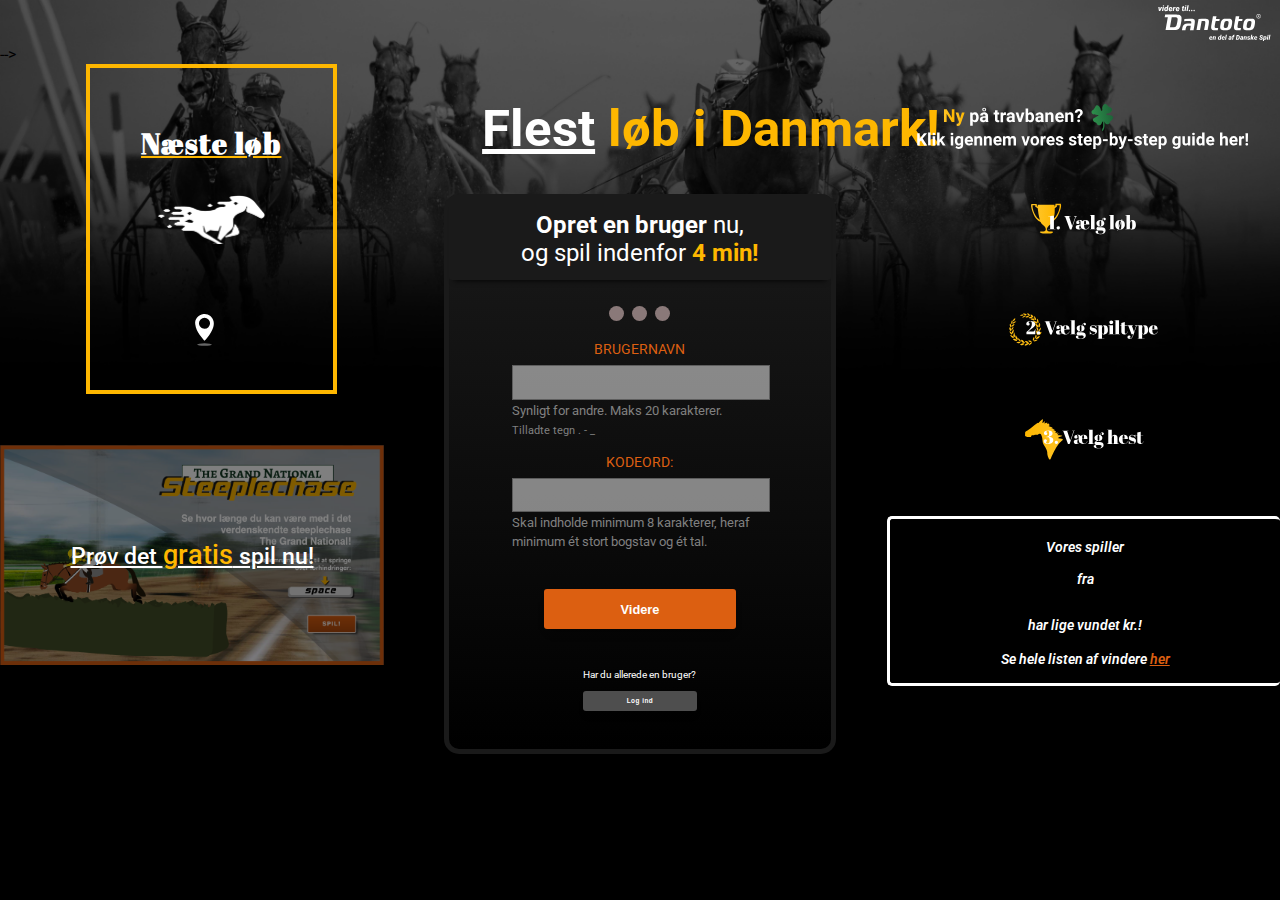
<file: index.html>
<!DOCTYPE html>
<html lang="en">
  <head>
    <meta charset="UTF-8" />
    <meta name="viewport" content="width=device-width, initial-scale=1.0" />
    <meta http-equiv="X-UA-Compatible" content="ie=edge" />
    <title>Dantoto: opret dig nu og spil på 4min!</title>
    <link rel="stylesheet" href="style.css" />
    <link href="https://fonts.googleapis.com/css?family=Abril+Fatface|Roboto:400,500,700&display=swap" rel="stylesheet" />
    <link rel="apple-touch-icon" sizes="180x180" href="img/apple-touch-icon.png" />
    <link rel="icon" type="image/png" sizes="32x32" href="img/favicon-32x32.png" />
    <link rel="icon" type="image/png" sizes="16x16" href="img/favicon-16x16.png" />
    <link rel="stylesheet" href="accordion.css" />
  </head>
  <body>
    <header>
      <a href="https://danskespil.dk/dantoto?intcmp=top_menu_dantoto_brand"><img src="img/videre_til.svg" alt="logo der linker til dantotos hjemmeside"/></a>
    </header>
    <main id="mobilversion">
      <section id="left_column">
        <section id="title" class="title_mobil"></section>
        <!-- WORDPRESS ELEMENT - NEXT RACE -->
        <article class="nextrace_container">
          <div class="nextrace_border">
            <h3>Næste løb</h3>
            <div class="horsetime"></div>
            <p class="countdown"></p>
            <p class="location_pin"><img src="img/location_pin.svg" alt="location_pin" /> <span class="location"></span></p>
          </div>
        </article>

        <section id="center_column">
          <!-- FORM ELEMENT -->

          <div class="formwrapper form_mobil"></div>
        </section>

        <article id="game">
          <div class="bg"><img src="img/spilbaggrund.png" alt="" /></div>
          <div class="overlay"></div>
          <a href="steeplechase_game.html" target="_blank">Prøv det <span class="gratis">gratis</span> spil nu!</a>
        </article>
      </section>

      <section id="right_column">
        <!-- QUICK GUIDE -->
        <article id="quickguide_container">
          <img src="img/1guide_ny.svg" alt="guide1" />

          <div class="accon">
            <button class="accordion">
              <img src="img/2guide_hvid.svg" alt="step-by-step guide" />
            </button>
            <div class="panel">
              <p>Vælg først hvilket løb du vil spille på. Dantoto dækker absolut flest hesteløb i både ind- og udland, så der er altid et løb for dig.</p>
              <p>I vores nedtælling her på siden kan du altid se hvornår næste løb går i gang. Hvis du vil tænke lidt mere langsigtet, kan du altid se den kommende løbskalender <a href="https://danskespil.dk/dantoto/tips-og-nyhedsside?intcmp=topnav_dan_nyheder" target="_blank">her</a></p>
              <p>Vær opmærksom på at vi lukker oddsene 2 minutter før løbsstart!</p>
            </div>

            <button class="accordion">
              <img src="img/3guide_hvid.svg" alt="step-by-step guide" />
            </button>
            <div class="panel">
              <p>
                Vi har mere end 10 forskellige spilformer på hestevæddeløb, så du kan udfordre dig selv og vinde penge på mange forskellige måder. Du behøver ikke engang udpege vinderen af løbet!
              </p>
              <p>
                Prøv fx vores Swinger-spil, hvor du vinder hvis du finder to af de tre bedst placerede heste i et væddeløb. Eller prøv et spil Plads, hvor du skal finde første-, anden- eller
                tredjepladsen i et løb
              </p>
              <p>For de let mere vovede er der store penge at hente i vores V-spil. Find vinderne af forudbestemte løb og få adgang til vores millionpulje!</p>
              <p>Læs mere om alle Dantotos spilformer <a href="https://danskespil.dk/dantoto/saadan-spiller-du?intcmp=topnav_dan_altomdantoto_saadanspillerdu" target="_blank">her</a></p>
            </div>

            <button class="accordion">
              <img src="img/4guide_hvid.svg" alt="step-by-step guide" />
            </button>

            <div class="panel">
              <p>Vælg hvilken hest du vil satse på. Find startopstillingen til dit løb og vælg din yndlingshest.</p>
              <p>Vælg indskud, kryds fingre og hep det bedste du har lært hjemme fra sofaen!</p>
              <p>Vinder du, står pengene på din Danske Spil konto få minutter efter løbet er afsluttet.</p>
            </div>
          </div>
        </article>

        <!-- RECENT WINNERS -->
        <div id="recentwinner_container">
          <p>Vores spiller <span class="spiller"></span></p>
          <p>fra <span class="bynavn"></span></p>
          <p>har lige vundet <span class="gevinst"></span> kr.!</p>
          <p class="small">Se hele listen af vindere <a href="liste.html">her</a></p>
        </div>
      </section>
    </main>

    </section> -->
    <main id="desktop">
      <section id="left_column">
        <!-- WORDPRESS ELEMENT - NEXT RACE -->
        <article class="nextrace_container">
          <div class="nextrace_border">
            <h3>Næste løb</h3>
            <div class="horsetime"></div>
            <p class="countdown"></p>
            <p class="location_pin"><img src="img/location_pin.svg" alt="location_pin" /> <span class="location"></span></p>
          </div>
        </article>

        <article id="game">
          <div class="bg"><img src="img/spilbaggrund.png" alt="" /></div>
          <div class="overlay"></div>
          <a href="steeplechase_game.html" target="_blank">Prøv det <span class="gratis">gratis</span> spil nu!</a>
        </article>
      </section>
      <section id="center_column">
        <!-- FORM ELEMENT -->
        <section id="title" class="title_desktop"></section>
        <div class="formwrapper form_desktop"></div>
      </section>
      <section id="right_column">
        <!-- QUICK GUIDE -->
        <article id="quickguide_container">
          <img src="img/1guide_ny.svg" alt="guide1" />

          <div class="accon">
            <button class="accordion">
              <img src="img/2guide_hvid.svg" alt="step-by-step guide" />
            </button>
            <div class="panel">
              <p>Vælg først hvilket løb du vil spille på. Dantoto dækker absolut flest hesteløb i både ind- og udland, så der er altid et løb for dig.</p>
              <p>I vores nedtælling her på siden kan du altid se hvornår næste løb går i gang. Hvis du vil tænke lidt mere langsigtet, kan du altid se den kommende løbskalender <a href="https://danskespil.dk/dantoto/tips-og-nyhedsside?intcmp=topnav_dan_nyheder" target="_blank">her</a></p>
              <p>Vær opmærksom på at vi lukker oddsene 2 minutter før løbsstart!</p>
            </div>

            <button class="accordion">
              <img src="img/3guide_hvid.svg" alt="step-by-step guide" />
            </button>
            <div class="panel">
              <p>
                Vi har mere end 10 forskellige spilformer på hestevæddeløb, så du kan udfordre dig selv og vinde penge på mange forskellige måder. Du behøver ikke engang udpege vinderen af løbet!
              </p>
              <p>
                Prøv fx vores Swinger-spil, hvor du vinder hvis du finder to af de tre bedst placerede heste i et væddeløb. Eller prøv et spil Plads, hvor du skal finde første-, anden- eller
                tredjepladsen i et løb.
              </p>
              <p>For de let mere vovede er der store penge at hente i vores V-spil. Find vinderne af forudbestemte løb og få adgang til vores millionpulje!</p>
              <p>Læs mere om alle Dantotos spilformer <a href="https://danskespil.dk/dantoto/saadan-spiller-du?intcmp=topnav_dan_altomdantoto_saadanspillerdu" target="_blank">her</a></p>
            </div>

            <button class="accordion">
              <img src="img/4guide_hvid.svg" alt="step-by-step guide" />
            </button>

            <div class="panel lastacc">
              <p>Vælg hvilken hest du vil satse på. Find startopstillingen til dit løb og vælg din yndlingshest.</p>
              <p>Vælg indskud, kryds fingre og hep det bedste du har lært hjemme fra sofaen!</p>
              <p>Vinder du, står pengene på din Danske Spil konto få minutter efter løbet er afsluttet.</p>
            </div>
          </div>
        </article>

        <!-- RECENT WINNERS -->
        <div id="recentwinner_container">
          <p>Vores spiller <span class="spiller"></span></p>
          <p>fra <span class="bynavn"></span></p>
          <p>har lige vundet <span class="gevinst"></span> kr.!</p>
          <p class="small">Se hele listen af vindere <a href="liste.html" target="_blank">her</a></p>
        </div>
      </section>
    </main>
    <template id="form_template">
      <div class="formhead">
        <h2 class="opret">
          <span class="thick">Opret en bruger</span> nu, <br />
          og spil indenfor <span class="thick yellow">4 min!</span>
        </h2>
      </div>
      <form id="regForm" action="" novalidate>
        <div class="steps">
          <span class="step"></span>
          <span class="step"></span>
          <span class="step"></span>
        </div>
        <div class="tabcontainer">
          <div class="tab first_step">
            <label for="brugernavn">Brugernavn</label>
            <input
              id="brugernavn"
              required
              pattern="^[a-zA-ZæøåÆØÅ][a-zA-ZæøåÆØÅ0-9-_\.]{1,20}$"
              name="brugernavn"
              oninput="this.className = ''"
              oninvalid="this.setCustomValidity('Du har indtastet et brugernavn der ikke stemmer overens med kravene.')"
            />
            <span class="informer usercheck">Synligt for andre. Maks 20 karakterer.<br /><span class="small">Tilladte tegn . - _</span></span>
            <label for="password">Kodeord:</label>
            <input
              type="password"
              pattern="(?=^.{8,}$)((?=.*\d)|(?=.*\W+))(?![.\n])(?=.*[A-Z])(?=.*[a-z]).*$"
              required
              id="password"
              name="password"
              oninput="this.className = ''"
              oninvalid="this.setCustomValidity('Du har indtastet et password der ikke stemmer overens med kravene.')"
            />
            <span class="informer">Skal indholde minimum 8 karakterer, heraf minimum ét stort bogstav og ét tal.</span>
          </div>

          <div class="tab">
            <label for="email">E-mail:</label>
            <input id="email" name="email" pattern="[a-z0-9._%+-]+@[a-z0-9.-]+\.[a-z]{2,4}$" required oninput="this.className = ''" />
            <span class="informer usercheck">Skal være en valid e-mail addresse</span>
            <label for="by">By:</label>
            <input id="by" pattern="^[a-zA-ZæøåÆØÅ\s]+$" required name="by" type="text" oninput="this.className = ''" />
          </div>

          <div class="tab">
            <p class="terms">Ved klik på nedenstående checkbox accepterer jeg, at mit valgte brugernavn vises på Dantoto's hjemmeside.</p>
            <input class="checkbox" type="checkbox" name="terms" id="terms" />
          </div>
          <div class="tab">
            <p class="registered">Tak for din registrering! Du vil modtage en e-mail med yderligere instrukser for at færdiggøre din tilmelding.</p>
          </div>
        </div>

        <button class="nextBtn" type="button" id="nextBtn" onclick="nextPrev(1)">Videre</button>

        <p class="existinguser">Har du allerede en bruger?</p>
        <button class="logIn" id="logIn" type="button">Log ind</button>
        <input class="submitBtn" type="submit" value="Send" onclick="nextPrev(1)" name="submit" id="sendBtn" />
        <button class="prevBtn" type="button" id="prevBtn" onclick="nextPrev(-1)">Tilbage</button>
      </form>
    </template>

    <template id="headline_template">
      <div class="flest"><h1>Flest</h1></div>
      <div class="h1">
        <h1 class="string-placeholder"></h1>
      </div>
    </template>

    <script src="formscript.js"></script>
    <script src="checkexisting.js"></script>
    <script src="signup.js"></script>
    <script src="nextrace.js"></script>
    <script src="recentwinners.js"></script>
    <script src="accordion.js"></script>
    <script src="headline.js"></script>
  </body>
</html>
</file>
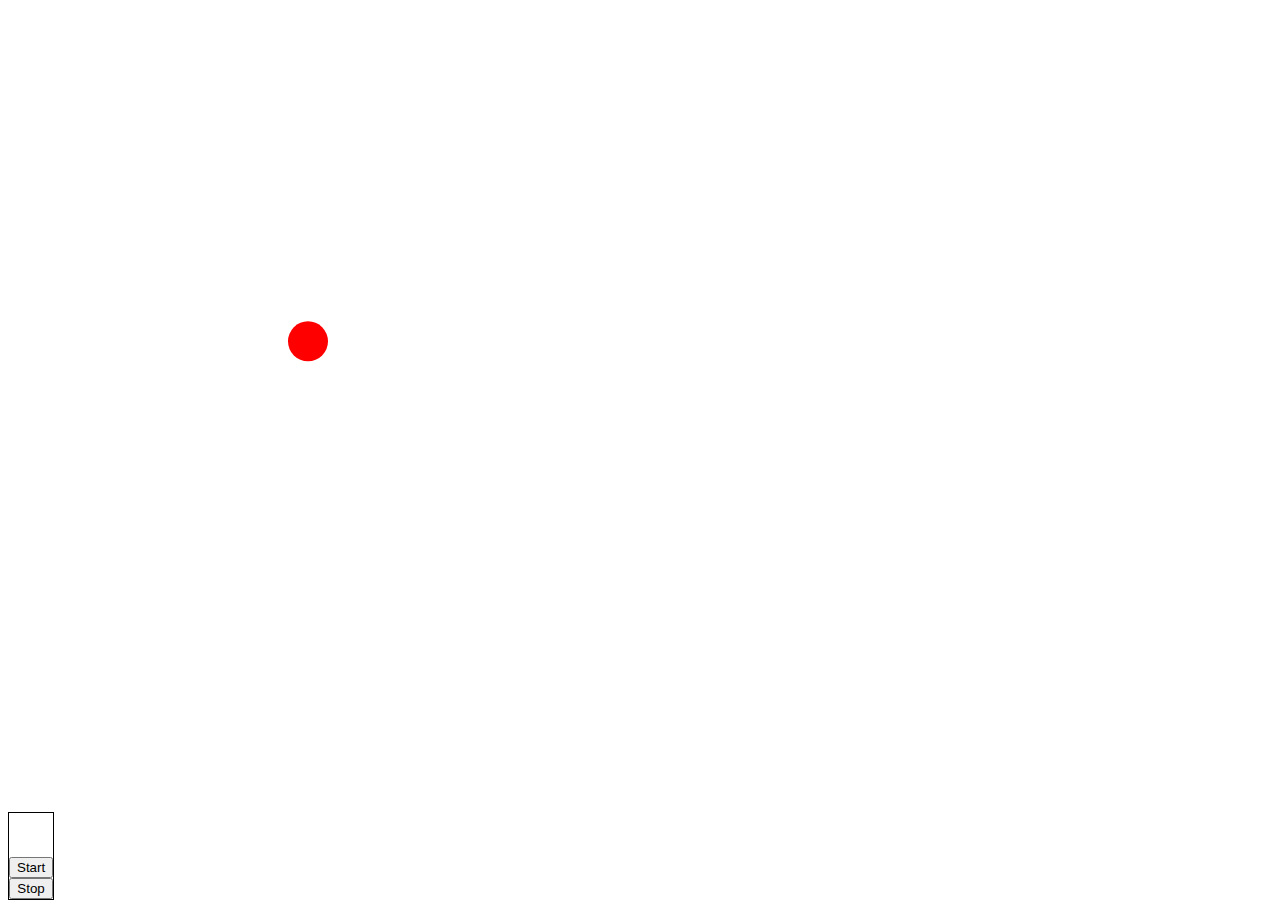
<file: game.html>
<!DOCTYPE html>
<html lang="en">
  <head>
    <meta charset="UTF-8" />
    <meta name="viewport" content="width=device-width, initial-scale=1.0" />
    <meta http-equiv="X-UA-Compatible" content="ie=edge" />
    <title>Steeplechase</title>
    <style>
      #everything {
        width: 100vw;
        height: auto;
      }
      div {
        position: absolute;
        border: 1px solid black;
        display: grid;
        bottom: 0;
      }
      #horse {
        /* transform: translate(350px, 200px); */
      }
      .horse {
        fill: red;
      }

      .fence circle {
        /* transform: translate(1925px, 200px); */
      }
      .fence_move {
        animation: fence_kf 5s linear infinite;
      }

      .second_fence {
        /* transform: translateX(1975px); */
        /* animation: fence_kf 3s linear 1s infinite; */
        /* animation-delay: var(--delay); */
      }

      @keyframes fence_kf {
        0% {
          transform: translateX(0px);
        }
        100% {
          transform: translateX(-1950px);
        }
      }

      .collision {
        fill: black;
        color: black;
      }

      .jump {
        animation: jump_kf 1.5s ease;
      }

      @keyframes jump_kf {
        0% {
          transform: translateY(0px);
        }
        50% {
          transform: translateY(-150px);
        }
        100% {
          transform: translateY(0px);
        }
      }
    </style>
  </head>
  <body>
    <svg id="everything" viewBox="0 0 1920 1080">
      <g id="horse">
        <circle class="horse" cx="450" cy="500" r="30" stroke-width="3" />
      </g>
      <g class="fence">
        <circle cx="1950" cy="500" r="25" stroke-width="3" fill="green" />
      </g>
      <!-- <g class="fence second_fence">
        <circle cx="2200" cy="500" r="25" stroke-width="3" fill="blue" />
      </g> -->
    </svg>
    <div>
      <h5 id="time"></h5>
      <button data-action="start">Start</button>
      <button data-action="stop">Stop</button>
    </div>
    <script src="game.js"></script>
  </body>
</html>
</file>
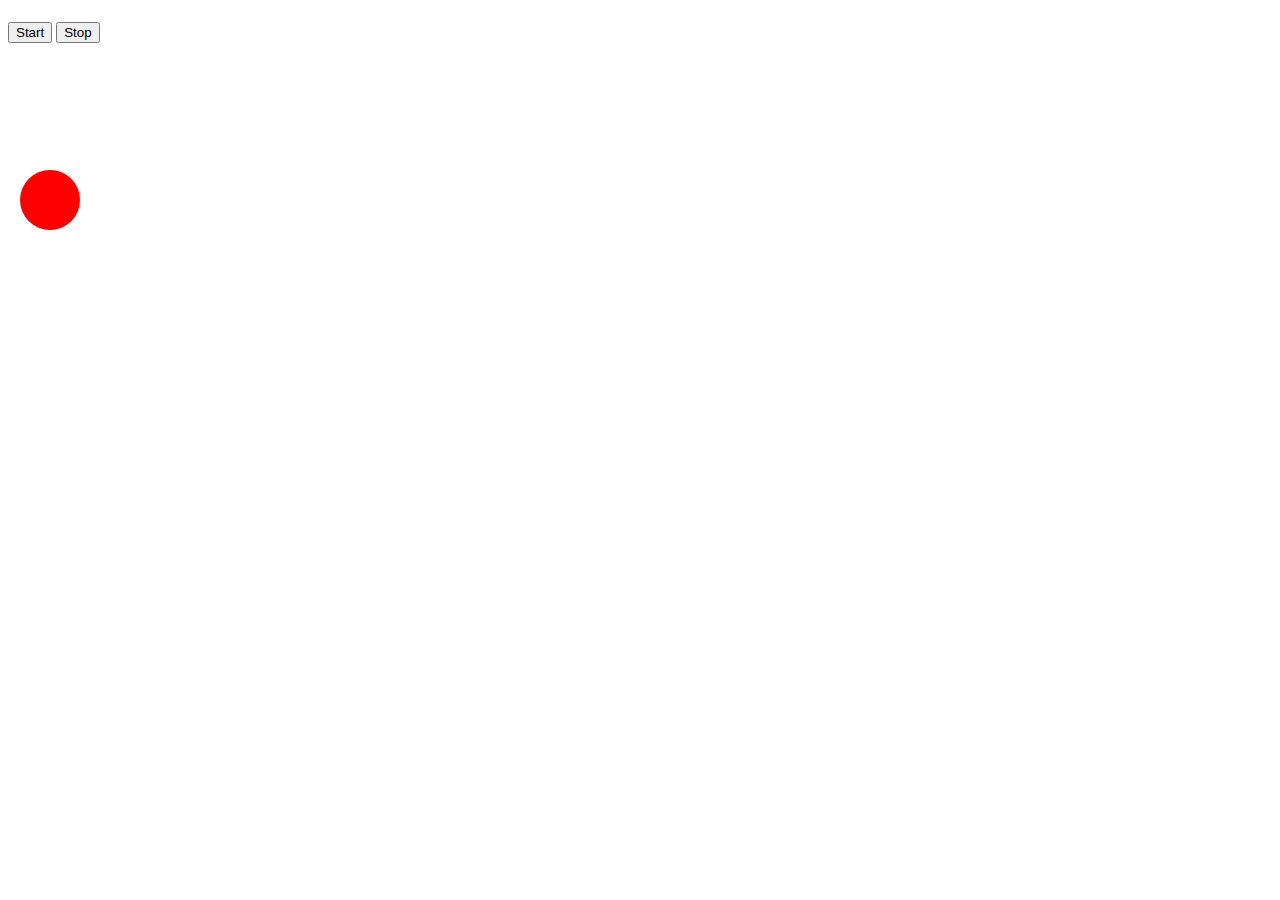
<file: gamewsprite.html>
<!DOCTYPE html>
<html lang="en">
  <head>
    <meta charset="UTF-8" />
    <meta name="viewport" content="width=device-width, initial-scale=1.0" />
    <meta http-equiv="X-UA-Compatible" content="ie=edge" />
    <title>Steeplechase w Sprites</title>
    <style>
      #horse {
        position: absolute;
        left: 0;
        top: 150px;
      }
      .horse {
        fill: red;
      }

      .fence {
        position: absolute;
        /* transform-origin: bottom left; */
        left: 100vw;
        top: 155px;
      }
      .fence_move {
        animation: fence_kf 4s linear infinite;
      }

      .second_fence {
        transform: translateX(10vw);
        animation-delay: 1s;
        /* animation-delay: var(--delay); */
      }

      @keyframes fence_kf {
        0% {
          transform: translateX(0vw);
        }
        100% {
          transform: translateX(-106vw);
        }
      }

      .collision {
        fill: black;
        color: black;
      }

      .jump {
        animation: jump_kf 1.5s ease;
      }

      @keyframes jump_kf {
        0% {
          top: 150px;
        }
        50% {
          top: 20px;
        }
        100% {
          top: 150px;
        }
      }
    </style>
  </head>
  <body>
    <svg id="horse" height="100" width="100">
      <circle class="horse" cx="50" cy="50" r="30" stroke-width="3" />
    </svg>

    <svg class="fence" height="100" width="100">
      <circle cx="50" cy="50" r="25" stroke-width="3" fill="green" />
    </svg>
    <svg class="fence second_fence" height="100" width="100">
      <circle cx="50" cy="50" r="25" stroke-width="3" fill="blue" />
    </svg>

    <h5 id="time"></h5>
    <button data-action="start">Start</button>
    <button data-action="stop">Stop</button>

    <script src="gamewsprite.js"></script>
  </body>
</html>
</file>
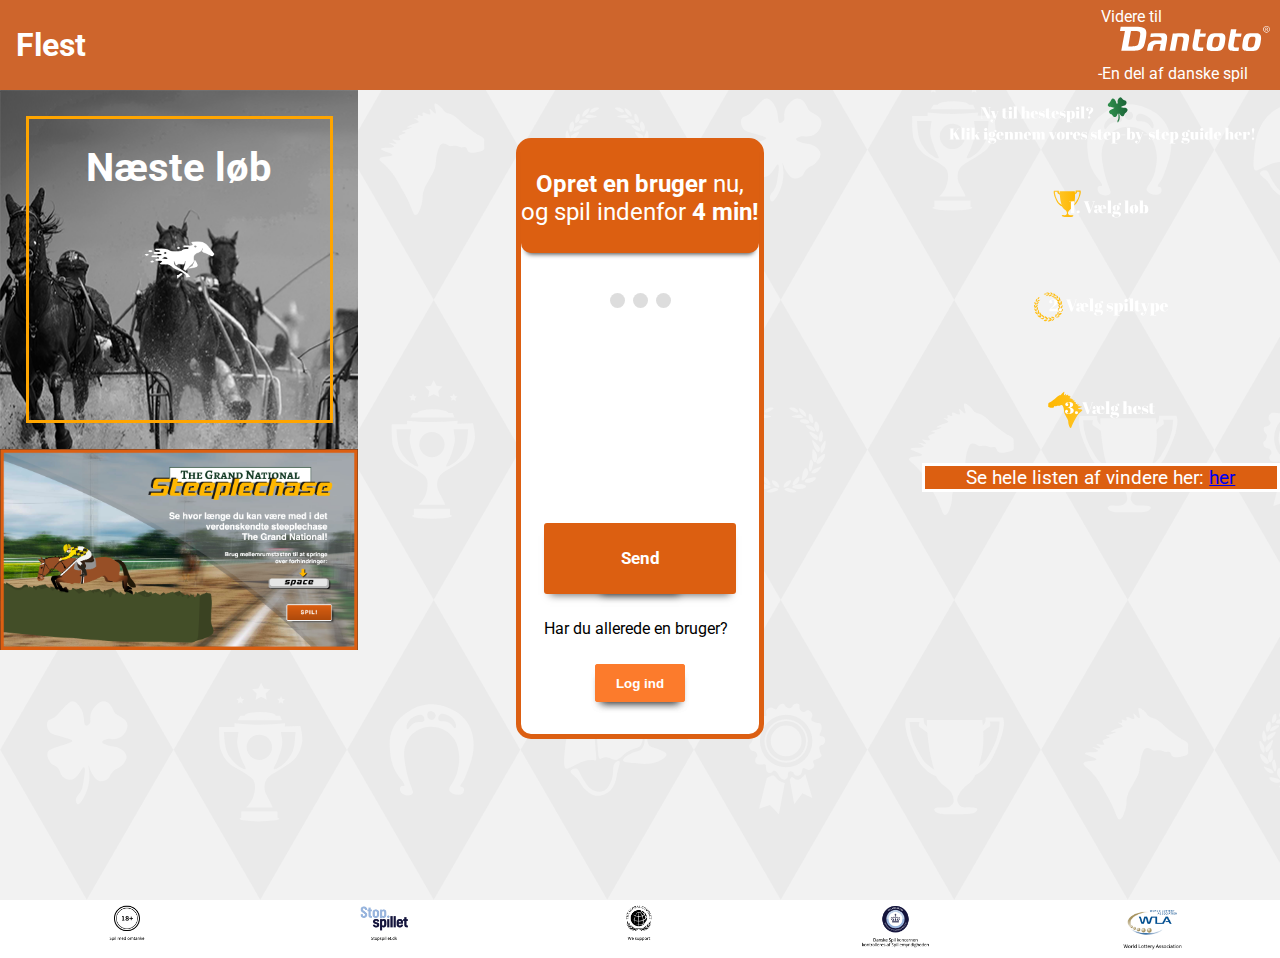
<file: landingpage.html>
<!DOCTYPE html>
<html lang="en">
  <head>
    <meta charset="UTF-8" />
    <meta name="viewport" content="width=device-width, initial-scale=1.0" />
    <meta http-equiv="X-UA-Compatible" content="ie=edge" />
    <title>Document</title>
    <link rel="stylesheet" href="landing.css" />
    <link href="https://fonts.googleapis.com/css?family=Roboto:400,500,700&display=swap" rel="stylesheet" />
    <link rel="stylesheet" href="accordion.css" />
  </head>
  <body>
    <header>
      <div class="flest"><h1>Flest</h1></div>
      <div class="h1">
        <h1 id="string-placeholder"></h1>
      </div>
      <p class="forward">Videre til</p>
      <img src="img/dantoto-white.svg" />
      <span class="danskespil">-En del af danske spil</span>
    </header>
    <!-- <section id="banner">
      <div id="headlinewrap">
        <h1 id="headline">Headline: "Skiftende tekst"</h1>
      </div>
    </section> -->
    <main id="maingridcontainer">
      <section id="left_column">
        <!-- WORDPRESS ELEMENT - NEXT RACE -->
        <article id="nextrace_container">
          <div class="nextrace_border">
            <h3>Næste løb</h3>
            <img class="horsetime" src="img/horse_time.png" />
            <p id="countdown"></p>
            <p id="location"></p>
            <!-- <button class="spilnuBtn">Spil allerede nu og få forhøjet odds!</button> -->
          </div>
        </article>

        <article id="game">
          <a href="#"><img src="img/spilbaggrund.png" alt="spil"/></a>
        </article>
      </section>
      <section id="center_column">
        <!-- FORM ELEMENT -->
        <div class="formwrapper">
          <div class="formhead">
            <h2 class="opret">
              <span class="thick">Opret en bruger</span> nu, <br />
              og spil indenfor <span class="thick">4 min!</span>
            </h2>
          </div>
          <form id="regForm" action="">
            <div class="steps">
              <span class="step"></span>
              <span class="step"></span>
              <span class="step"></span>
            </div>
            <div class="tabcontainer">
              <div class="tab">
                <label for="brugernavn">Brugernavn</label>
                <input id="brugernavn" required pattern="^[a-zA-Z][a-zA-Z0-9-_\.]{1,20}$" name="brugernavn" oninput="this.className = ''" />
                <span class="informer">Skal indholde 2-20 karakterer</span>
                <label for="password">Kodeord:</label>
                <input type="password" pattern="(?=^.{8,}$)((?=.*\d)|(?=.*\W+))(?![.\n])(?=.*[A-Z])(?=.*[a-z]).*$" required id="password" name="password" oninput="this.className = ''" />
                <span class="informer">Skal indholde minimum 8 karakterer, heraf minimum et stort bogstav og et tal.</span>
              </div>

              <div class="tab">
                <label for="email">E-mail:</label>
                <input id="email" name="email" pattern="[a-z0-9._%+-]+@[a-z0-9.-]+\.[a-z]{2,4}$" required oninput="this.className = ''" />
                <span class="informer">Skal være en valid e-mail addresse</span>
                <label for="by">By:</label>
                <input id="by" name="by" type="text" oninput="this.className = ''" />
              </div>

              <div class="tab">
                <p class="terms">Ved klik på nedenstående checkbox accepterer jeg, at mit valgte brugernavn vises på Dantoto's hjemmeside.</p>
                <input class="checkbox" type="checkbox" name="terms" id="terms" />
              </div>
              <div class="tab">
                <p class="registered">Tak for din registrering! Du vil modtage en e-mail med yderligere instrukser.</p>
              </div>
            </div>

            <div class="formButtons">
              <button class="prevBtn" type="button" id="prevBtn" onclick="nextPrev(-1)">Tilbage</button>
              <button class="nextBtn" type="button" id="nextBtn" onclick="nextPrev(1)">Videre</button>
              <p class="existinguser">Har du allerede en bruger?</p>
              <button class="logIn" id="logIn" type="button">Log ind</button>
              <input class="submitBtn" type="submit" value="Send" onclick="nextPrev(1)" name="submit" id="sendBtn" />
            </div>
          </form>
        </div>
      </section>
      <section id="right_column">
        <!-- QUICK GUIDE -->
        <article id="quickguide_container">
          <img src="img/1guide.svg" alt="guide1" />

          <div class="accon">
            <button class="accordion">
              <img src="img/2guide_hvid.svg" alt="step-by-step guide" />
            </button>
            <div class="panel">
              <p>Vælg først hvilket løb du vil spille på. Dantoto dækker absolut flest hesteløb i både ind- og udland, så der er altid et løb for dig.</p>
              <p>I vores nedtælling her på siden kan du altid se hvornår næste løb går i gang. Hvis du vil tænke lidt mere langsigtet, kan du altid se den kommende løbskalender her: (link til pdf)</p>
              <p>Vær opmærksom på at vi lukker oddsene 2 minutter før løbsstart!</p>
            </div>

            <button class="accordion">
              <img src="img/3guide_hvid.svg" alt="step-by-step guide" />
            </button>
            <div class="panel">
              <p>
                Vi har mere end 10 forskellige spilformer på hestevæddeløb, så du kan udfordre dig selv og vinde penge på mange forskellige måder. Du behøver ikke engang udpege vinderen af løbet!
              </p>
              <p>
                Prøv fx vores Swinger-spil, hvor du vinder hvis du finder to af de tre bedst placerede heste i et væddeløb. Eller prøv et spil Plads, hvor du skal finde første-, anden- eller
                tredjepladsen i et løb
              </p>
              <p>For de let mere vovede er der store penge at hente i vores V-spil. Find vinderne af forudbestemte løb og få adgang til vores millionpulje!</p>
            </div>

            <button class="accordion">
              <img src="img/4guide_hvid.svg" alt="step-by-step guide" />
            </button>

            <div class="panel">
              <p>Vælg hvilken hest du vil satse på. Find startopstillingen til dit løb og find din yndlingshest. Vælg indskud, kryds fingre og hep det bedste du har lært hjemme fra sofaen!</p>
              <p>Vinder du, står pengene på din Blå Konto få minutter efter løbet er afsluttet.</p>
            </div>
          </div>
        </article>

        <!-- RECENT WINNERS -->
        <div id="recentwinner_container">
          <p id="spiller"></p>
          <p id="bynavn"></p>
          <p id="gevinst"></p>
          <p>Se hele listen af vindere her: <a href="liste.html">her</a></p>
        </div>
      </section>
    </main>
    <footer>
      <img class="icons1" src="img/18plus.png" />
      <img class="icons1" src="img/stopspillet.png" />
      <img class="icons1" src="img/wesupport.png" />
      <img class="icons2" src="img/spillemyndigheden.png" />
      <img class="icons2" src="img/wla.png" />
    </footer>

    <script src="formscript.js"></script>
    <script src="signup.js"></script>
    <script src="nextrace.js"></script>
    <script src="recentwinners.js"></script>
    <script src="accordion.js"></script>
    <script src="headline.js"></script>
    <!-- <script src="headline.js"></script> -->
  </body>
</html>
</file>
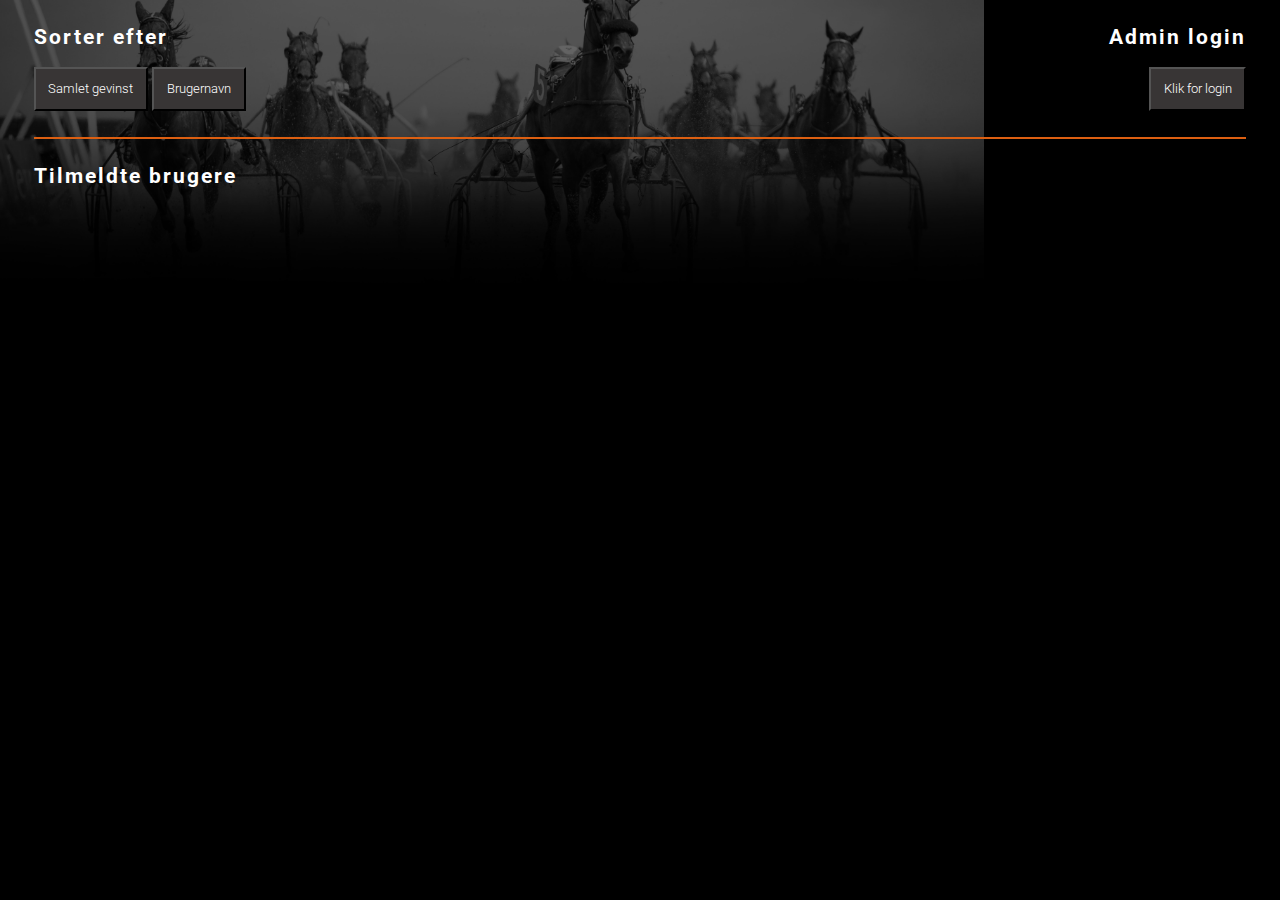
<file: liste.html>
<!DOCTYPE html>
<html lang="en">
  <head>
    <meta charset="UTF-8" />
    <meta name="viewport" content="width=device-width, initial-scale=1.0" />
    <meta http-equiv="X-UA-Compatible" content="ie=edge" />
    <title>Topscoreliste | Dantoto</title>
    <link rel="stylesheet" href="liste.css" />
    <link href="https://fonts.googleapis.com/css?family=Abril+Fatface|Roboto:300,400&display=swap" rel="stylesheet" />
    <link rel="apple-touch-icon" sizes="180x180" href="img/apple-touch-icon.png" />
    <link rel="icon" type="image/png" sizes="32x32" href="img/favicon-32x32.png" />
    <link rel="icon" type="image/png" sizes="16x16" href="img/favicon-16x16.png" />
  </head>
  <body>
    <div id="popup">
      <div id="luk">
        <button>✕</button>
      </div>
      <div id="indhold">
        <p>Username: admin</p>
        <p>Password: 12345</p>
        <form class="login-form">
          <input type="text" placeholder="username" name="username" />
          <input type="password" placeholder="password" name="password" />
          <button type="submit" class="admin-login">Login</button>
        </form>
      </div>
    </div>

    <main>
      <section id="button_overview">
        <div class="sortingnav">
          <h2>Sorter efter</h2>
          <button class="sort btn" data-sort="gevinst">Samlet gevinst</button>
          <button class="sort btn" data-sort="brugernavn">Brugernavn</button>
        </div>
        <div class="filternav">
          <h2 class="filterh">Filtrér</h2>
          <button class="filter btn" data-filter="vundet">Vundet</button>
          <button class="filter btn" data-filter="ikke_vundet">Ikke vundet</button>
          <button class="filter btn" data-filter="nej_terms">Nej til terms</button>
          <button class="filter btn" data-filter="ja_terms">Ja til terms</button>
          <button class="filter valgt btn" data-filter="alle">Alle spillere</button>
        </div>
        <div class="adminnav">
          <h2>Admin login</h2>
          <button class="login">Klik for login</button>
        </div>
      </section>

      <section id="edit_form">
        <form class="formEdit hide">
          <h2>Rediger bruger</h2>
          <div class="newuser_container">
            <label for="ny_brugernavn">Brugernavn</label>
            <input type="text" class="form-control" id="ny_brugernavn" name="brugernavn" placeholder="&nbsp;" required />
            <input type="hidden" class="form-control" id="ny_password" name="password" placeholder="&nbsp;" required />
            <input type="hidden" class="form-control" id="ny_e_mail" name="email" placeholder="e-mail goes here" required />
            <label for="ny_by">By</label>
            <input type="text" class="form-control" id="ny_by" name="by" placeholder="&nbsp;" required />
            <label for="ny_gevinst">Gevinst</label>
            <input type="text" class="form-control" id="ny_gevinst" name="kr_vundet" placeholder="&nbsp;" required />
            <input type="hidden" name="_id" />
            <input type="hidden" name="terms" />
            <button type="submit">Rediger denne bruger</button>
          </div>
        </form>
      </section>
      <hr />
      <section id="liste">
        <h1>Tilmeldte brugere</h1>
        <div class="users"></div>
        <template>
          <article class="singleUser">
            <h3 class="brugernavn"></h3>
            <p class="by"></p>
            <p class="kr_vundet"></p>
            <div class="adminBtn">
              <button class="editBtn">Rediger bruger</button>
              <button class="deleteBtn">Slet bruger</button>
            </div>
          </article>
        </template>
      </section>
    </main>
    <script src="liste.js"></script>
  </body>
</html>
</file>
<file: style.css>
:root {
  --danOrange: #dc5f11;
  --danYellow: #feb700;
  --fontmain: "Roboto", sans-serif;
  --dark: #1a1a1a;
}
#mobilversion {
  display: none;
}

body {
  margin: 0;
  box-sizing: border-box;
  font-family: var(--fontmain);
  background-image: url("img/test2.jpg");
  background-repeat: no-repeat;
  background-size: contain;
  background-color: black;
}
img {
  width: 100%;
  height: 100%;
}

header {
  height: 5vh;
  width: 100vw;
  display: flex;
  justify-content: flex-end;
}
.danskespil {
  grid-column: 4;
  justify-self: end;
  margin-right: 2rem;
  color: white;
}

.forward {
  grid-column: 2;
  align-self: flex-end;
  float: right;
  color: white;
}
main {
  max-height: 95vh;
  width: 100vw;
  display: grid;
  grid-template-columns: repeat(3, minmax(0, 1fr));
  grid-template-rows: 1fr;
  grid-column-gap: 4vw;
}

/********** LEFT COLUMN *********/
#left_column {
  display: flex;
  flex-direction: column;
}

/** NEXT RACE **/
.nextrace_container {
  width: 33vw;
  display: grid;
  margin-bottom: 2vw;
}

.location_pin {
  display: flex;
}

.location_pin img {
  max-width: 25px;
  padding-right: 1vw;
}

.nextrace_border {
  padding: 2vw 4vw;
  border: 4px solid var(--danYellow);
  justify-self: center;
  align-self: center;
  color: white;
  font-family: var(--fontmain);
  display: grid;
  justify-items: center;
}

.nextrace_border h3 {
  font-size: 2.3vw;
  font-family: "Abril Fatface", cursive;
  letter-spacing: 1.5px;
  text-decoration: underline;
  text-decoration-color: var(--danYellow);
}
.horsetime {
  background-image: url("img/horse_time.png");
  background-size: cover;
  width: 9vw;
  height: 4vw;
}
.countdown {
  font-size: 2vw;
  font-weight: 700;
  text-decoration: underline;
}
.location {
  font-size: 1.5vw;
  font-weight: 700;
  align-self: center;
}

#game {
  width: 30vw;
  margin-top: 2vw;
  display: grid;
}
#game .bg {
  width: 100%;
  grid-column: 1 / 2;
  grid-row: 1 / -1;
}
#game .overlay {
  width: 100%;
  height: 100%;
  grid-column: 1 / 2;
  grid-row: 1 / -1;
  background-color: black;
  opacity: 0.5;
}
#game a {
  grid-column: 1 / 2;
  grid-row: 1 / -1;
  align-self: center;
  justify-self: center;
  font-family: var(--fontmain);
  font-weight: 500;
  color: white;
  font-size: 1.8vw;
  z-index: 5;
  animation: pulse 1.5s infinite alternate ease;
}
.gratis {
  color: var(--danYellow);
  font-size: 2.1vw;
}

@keyframes pulse {
  to {
    transform: scale(1.1);
  }
}

/********** MIDDLE COLUMN *********/
#title {
  display: flex;
  align-items: center;
  margin-left: 3vw;
}

.flest {
  color: white;
  font-size: 2vw;
  text-decoration: underline;
}
.h1 {
  margin: 0;
  margin-left: 1vw;
  font-size: 2vw;
  color: var(--danYellow);
}
.typing {
  width: calc(var(--string_l) * 1ch);
  overflow: hidden;
  white-space: nowrap;
  animation: typing 4s steps(var(--string_l)) forwards;
}

@keyframes typing {
  0% {
    width: 0;
  }
  10% {
    width: calc(var(--string_l) * 1ch);
  }
  90% {
    width: calc(var(--string_l) * 1ch);
  }
  100% {
    width: 0;
  }
}

/*** FORM ****/

.formwrapper {
  border-radius: 15px;
  background-color: black;
  background: linear-gradient(var(--dark), black);
  border: 5px solid var(--dark);
  padding-bottom: 3vw;
  display: grid;
}
.formhead {
  border-bottom-left-radius: 3px;
  border-bottom-right-radius: 3px;
  background-color: var(--dark);
  box-shadow: 0px 6px 5px -5px rgba(0, 0, 0, 0.75);
  padding: 1vw 0vw;
}

h2 {
  font-weight: 400;
  margin: 0;
}
.thick {
  color: white;
  font-weight: 700;
}
.yellow {
  color: var(--danYellow);
}
.opret {
  text-align: center;
  color: white;
}

/* FORM */
label {
  display: block;
  padding: 1rem 0 0.5rem;
  color: var(--danOrange);
  text-transform: uppercase;
  font-size: 14px;
}

.steps {
  text-align: center;
  margin-top: 2vw;
}

input {
  padding: 0.5vw 0;
  width: 100%;
  font-size: 17px;
  border: 1px solid #aaaaaa;
  opacity: 0.5;
}

input.invalid {
  background-color: #ffdddd;
}

.tab {
  max-width: 20vw;
  margin: 0 auto;
  display: none;
  text-align: left;
}

.step {
  height: 15px;
  width: 15px;
  margin: 0 2px;
  background-color: #ffdddd;
  border: none;
  border-radius: 50%;
  display: inline-block;
  opacity: 0.5;
}

.step .active {
  opacity: 1;
}

.step.finish {
  background-color: var(--danOrange);
}

.formwrapper button {
  padding: 1vw 0vw;
  color: white;
  font-size: 1vw;
  justify-self: center;
}

.formButtons p {
  margin-top: 2rem;
  margin-bottom: -1.5rem;
  grid-column: 2;
  align-self: flex-end;
}
.nextBtn {
  margin: 1vw 0;
  grid-column: 2;
  justify-self: center;
  grid-row: 1;
  background-color: var(--danOrange);
  color: var(--danWhite);
}

.submitBtn {
  justify-self: center;
  grid-row: 1;
  grid-column: 2;
  text-decoration: none;
  font-family: "Roboto", sans-serif;
  font-weight: 200;
  background-color: var(--danOrange);
  color: var(--danWhite);
}
.checkbox {
  box-shadow: none;
}
.nextBtn,
.logIn,
.prevBtn,
.submitBtn {
  border: none;
  border-radius: 3px;
  width: 15vw;
  font-weight: 700;
  box-shadow: 0px 7px 8px -6px rgba(0, 0, 0, 0.59);
  cursor: pointer;
}
#logIn {
  background-color: rgb(78, 78, 78);
  font-size: 0.5vw;
  width: 30%;
  padding: 0.5vw 0vw;
  letter-spacing: 0.5px;
}
.disappear {
  animation-name: disappear;
  animation-duration: 0.5s;
  animation-fill-mode: forwards;
  animation-iteration-count: 1;
  animation-delay: 5s;
}
@keyframes disappear {
  0% {
    opacity: 1;
  }
  100% {
    opacity: 0;
  }
}
.registered {
  color: white;
  animation-name: fade;
  animation-duration: 2s;
  animation-iteration-count: 1;
  animation-fill-mode: forwards;
}
@keyframes fade {
  0% {
    opacity: 0;
  }
  100% {
    opacity: 1;
  }
}

#regForm {
  display: flex;
  flex-direction: column;
  align-items: center;
  justify-content: center;
}

.first_step {
  display: grid;
  justify-items: center;
}
.first_step input {
  width: 100%;
  padding: 0.5vw 0;
}
.informer {
  font-size: 0.8rem;

  color: grey;
}
.small {
  font-size: 0.7rem;
}
.tab {
  margin-bottom: 2vw;
}
.existinguser {
  color: white;
  margin-top: 2vw;
  font-size: 0.8vw;
}

.prevBtn {
  margin: 1vw 0;
  justify-self: center;
  background-color: rgb(78, 78, 78);
  width: 30%;
}
.terms {
  color: white;
}

/********** RIGHT COLUMN *********/
#quickguide_container {
  text-align: center;
  margin: 0 auto;
  margin-top: 2em;
}

#quickguide_container a {
  color: var(--danOrange);
}

.submitBtn {
  opacity: 1;
}

#recentwinner_container {
  color: white;
  border-top: 3px solid white;
  border-left: 3px solid white;
  border-bottom: 3px solid white;
  border-radius: 5px;
  text-align: center;
}
#recentwinner_container p {
  font-size: 0.9rem;
  font-style: italic;
  font-weight: 600;
}
.spiller {
  font-size: 1.3rem;
}
.gevinst {
  font-size: 1.8rem;
  color: var(--danYellow);
}
#recentwinner_container a {
  color: var(--danOrange);
}

/***** MEDIA QUERIES ******/
@media only screen and (max-width: 400px) {
  #mobilversion {
    display: block;
  }
  #desktop {
    display: none;
  }
  header a {
    display: flex;
    justify-content: flex-end;
  }
  header a img {
    width: 50%;
  }
  main {
    grid-template-columns: 1fr;
    width: 100vw;
  }
  .nextrace_container {
    justify-items: center;
    width: 100%;
  }

  .flest,
  .h1 {
    font-size: 8vw;
    margin-left: 3vw;
  }
  .nextrace_border h3,
  .countdown,
  .nextrace_border p,
  .location {
    font-size: 6vw;
  }
  #center_column {
    margin: 5vw 2vw;
  }
  .tab {
    max-width: 80vw;
  }
  .formwrapper button {
    font-size: 1.5rem;
  }
  .nextBtn,
  #logIn {
    width: 30vw;
  }
  #logIn,
  .existinguser {
    font-size: 1rem;
  }
  #game {
    width: 100vw;
  }
  #game a,
  .gratis {
    font-size: 7vw;
  }
  #recentwinner_container {
    border: 3px solid white;
  }
}
</file>
<file: accordion.css>
#quickguide_container img {
  max-width: 88%;
}

.accon button {
  width: 60%;
}

#quickguide_container p {
  color: white;
  font-family: "Roboto", sans-serif;
  font-size: 12px;
}

.accordion {
  color: white;
  cursor: pointer;
  padding: 18px;
  width: 100%;
  border: none;
  text-align: center;
  outline: none;
  transition: 0.4s;
  background: transparent;
}

.panel {
  padding: 0 18px;
  background-color: transparent;
  max-height: 0;
  overflow: hidden;
  transition: max-height 0.2s ease-out;
  text-align: center;
  line-height: 20px;
}

#quickguide_container {
  text-align: center;
}

.lastacc {
  margin-bottom: 1.5vw;
}
</file>
<file: landing.css>
/* GENERELT*/
* {
  margin: 0;
  padding: 0;
  box-sizing: border-box;
}

img {
  max-width: 100%;
}
:root {
  --danOrange: #dc5f11;
  --danWhite: #ffff;
}
body {
  font-family: "Roboto", sans-serif;
  font-weight: 400;
}

/*Main grid containers*/
main {
  overflow-x: hidden;
}

#left_column {
  display: flex;
  flex-direction: column;
}

.nextrace_container {
  flex-grow: 3;
}

#game {
  flex-grow: 1;
  /* margin-top: 2vw; */
}

/* HEADER */
header {
  display: grid;
  grid-template-columns: 1fr 1fr 1fr 1fr;
  grid-template-rows: 1fr 1fr;
  width: 100%;
  /* height: 100px; */
  background-color: #ce652c;
}
.flest {
  grid-column: 1;
  grid-row: 1;
  color: var(--danWhite);
}
.h1 {
  grid-column: 2;
  grid-row: 1;
  justify-self: center;
}
.danskespil {
  grid-column: 4;
  justify-self: end;
  margin-right: 2rem;
  color: white;
}
header img {
  width: 100%;
  grid-column: 2;
  grid-row: 2;
  margin-right: 10px;
}
.forward {
  grid-column: 2;
  align-self: flex-end;
  float: right;
  color: white;
}
#banner {
  text-align: center;
  width: 100%;
  height: 50px;
  background-color: #fdb804;
}

#headline {
  text-align: center;
  padding-top: 10px;
  padding-bottom: 10px;
}
.typing {
  width: calc(var(--string_l) * 1ch);
  overflow: hidden;
  white-space: nowrap;
  animation: typing 4s steps(var(--string_l)) forwards;
}

@keyframes typing {
  0% {
    width: 0;
  }
  10% {
    width: calc(var(--string_l) * 1ch);
  }
  90% {
    width: calc(var(--string_l) * 1ch);
  }
  100% {
    width: 0;
  }
}
/* FORM */
#maingridcontainer {
  background-image: url(img/pattern_background2.svg);
  background-attachment: fixed;
  background-position-x: 0%;
  background-size: cover;
  background-repeat: repeat;
  display: grid;
  grid-column-gap: 8vw;
  grid-template-columns: 1fr;
  /* grid-template-rows: 400px 1fr; */
  margin: auto;
}
.formwrapper {
  /* grid-row: 2; */
  justify-self: center;
  /* width: 300px;
  min-height: 550px;
  margin-top: 30px; */
  border-radius: 15px;
  background-color: white;
  border: 5px solid #dc5f12;
}
.formhead {
  /* height: 120px; */
  border-bottom-left-radius: 10px;
  border-bottom-right-radius: 10px;
  background-color: var(--danOrange);
  -moz-box-shadow: 0px 6px 5px -5px rgba(0, 0, 0, 0.75);
  box-shadow: 0px 6px 5px -5px rgba(0, 0, 0, 0.75);
}
h2 {
  font-weight: 400;
}
.thick {
  color: white;
  font-weight: 700;
}
.opret {
  text-align: center;
  color: white;
}

/* FORM */
label {
  display: block;
  padding: 1rem 0 0.5rem;
  color: var(--danOrange);
  text-transform: uppercase;
  font-size: 14px;
}

.steps {
  text-align: center;
  margin-top: 40px;
}

input {
  padding: 10px;
  width: 100%;
  font-size: 17px;
  border: 1px solid #aaaaaa;
  -webkit-box-shadow: 0px 7px 8px -6px rgba(0, 0, 0, 0.59);
  -moz-box-shadow: 0px 7px 8px -6px rgba(0, 0, 0, 0.59);
  box-shadow: 0px 7px 8px -6px rgba(0, 0, 0, 0.59);
}

input.invalid {
  background-color: #ffdddd;
}

.tab {
  max-width: 20vw;
  margin: 0 auto;
  display: none;
  text-align: left;
}

.step {
  height: 15px;
  width: 15px;
  margin: 0 2px;
  background-color: #ffdddd;
  border: none;
  border-radius: 50%;
  display: inline-block;
  opacity: 0.5;
}

.step .active {
  opacity: 1;
}

.step.finish {
  background-color: var(--danOrange);
}
.formButtons {
  display: grid;
  grid-template-columns: 1fr auto 1fr;
}
.prevBtn {
  margin-top: 40px;
  justify-self: center;
}
.formButtons p {
  margin-top: 2rem;
  margin-bottom: -1.5rem;
  grid-column: 2;
  align-self: flex-end;
}
.nextBtn {
  grid-column: 2;
  justify-self: center;
  grid-row: 1;
  background-color: var(--danOrange);
  color: var(--danWhite);
}
.terms {
  min-width: 21vw;
  margin: auto;
}
.submitBtn {
  justify-self: center;
  grid-row: 1;
  grid-column: 2;
  text-decoration: none;
  font-family: "Roboto", sans-serif;
  font-weight: 200;
  background-color: var(--danOrange);
  color: var(--danWhite);
}
.checkbox {
  box-shadow: none;
}
.nextBtn,
.logIn,
.prevBtn,
.submitBtn {
  border: none;
  border-radius: 3px;
  width: 15vw;
  /* height: 4vw; */
  font-weight: 700;
  -webkit-box-shadow: 0px 7px 8px -6px rgba(0, 0, 0, 0.59);
  -moz-box-shadow: 0px 7px 8px -6px rgba(0, 0, 0, 0.59);
  box-shadow: 0px 7px 8px -6px rgba(0, 0, 0, 0.59);
  cursor: pointer;
}
.logIn {
  justify-self: center;
  grid-column: 2;
  grid-row: 3;
  background-color: #fc7b2c;
  color: var(--danWhite);

  margin-top: 40px;
}
.prevBtn {
  grid-column: 2;
  grid-row: 3;
  background-color: #fc7b2c;
  color: var(--danWhite);
}
.disappear {
  animation-name: disappear;
  animation-duration: 0.5s;
  animation-fill-mode: forwards;
  animation-iteration-count: 1;
  animation-delay: 5s;
}
@keyframes disappear {
  0% {
    opacity: 1;
  }
  100% {
    opacity: 0;
  }
}
.registered {
  animation-name: fade;
  animation-duration: 2s;
  animation-iteration-count: 1;
  animation-fill-mode: forwards;
}
@keyframes fade {
  0% {
    opacity: 0;
  }
  100% {
    opacity: 1;
  }
}
/* NEXT RACE WORDPRESS*/
#nextrace_container {
  /* display: grid;
  grid-template-rows: repeat(4, 1fr); */
  background-image: url(img/timer-background.png);
  background-repeat: no-repeat;
  /* min-width: 320px; */
  /* justify-self: center; */
  text-align: center;
}
.nextrace_border {
  padding: 2vw;
  border: 3px solid orange;
  /* grid-row: 2; */
  /* width: 250px;
  height: 350px; */
}

#nextrace_container h3 {
  align-self: center;
  color: var(--danWhite);
  font-size: 2rem;
  /* margin-top: 2rem; */
}
.horsetime {
  /* margin-top: 2rem; */

  width: 50%;
  justify-self: center;
}
#countdown {
  margin-top: 2rem;
  color: var(--danWhite);

  font-size: 1.5rem;
}
#location {
  margin-top: 2rem;
  color: var(--danWhite);
}
.spilnuBtn {
  height: 3vw;
  width: 21vw;
  border-radius: 3px;
  margin-top: 1rem;
  color: var(--danWhite);
  background-color: #fc7b2c;
  border: none;
}
/*RECENT WINNERS LOOP*/
#recentwinner_container {
  justify-self: center;
  background-color: var(--danOrange);
  border: 3px solid var(--danWhite);
  /* margin: 40px 30px 40px 30px;
  width: 310px; */
  text-align: center;
  /* height: 100px; */
}
#recentwinner_container p {
  color: white;
  font-size: 1.2rem;
}
#recentwinner_container div {
  margin-top: 1rem;
}
/*QUICK GUIDE*/
#quickguide_container {
  /* background-image: url(img/jockey_horse.jpg);
  background-size: cover;
  background-repeat: no-repeat; */

  /* min-width: 320px;
  height: 400px; */
  text-align: center;

  margin: 0 auto;
  margin-top: 2em;
}

#quickguide_container h4 {
  align-self: center;
  grid-row: 1;
  font-size: 1.5rem;
  margin-top: 1.5rem;
  margin-bottom: 3rem;
  text-decoration-line: underline;
  color: var(--danWhite);
}
#quickguide_container p {
  color: var(--danWhite);
  margin-top: 1rem;
  font-size: 1.2rem;
}
/*FOOTER*/
footer {
  display: grid;
  grid-template-columns: repeat(3, 1fr);
  width: 100%;
  /* height: 100px; */
  background-color: rgba(0, 0, 0, 0.089);
  justify-items: center;
}
.icons1 {
  width: 40%;
}
.icons2 {
  width: 50%;
}
/***************************************************
********************TABLET******************** 
**************************************************/

@media only screen and (min-width: 768px) {
  header {
    display: grid;
    grid-template-columns: 1fr 1fr 1fr 1fr;
    grid-template-rows: 1fr 1fr 1fr;
    justify-content: space-between;
    width: 100%;
    /* height: 100px; */
    height: 10vh;
  }

  header img {
    grid-column: 3 / span 4;
    grid-row: 2;
    justify-self: end;
    width: 50%;
  }
  .forward {
    grid-column: 3 / span 4;
    grid-row: 1;
    justify-self: center;
    font-size: 1.5rem;
  }

  #headline {
    text-align: center;
    padding-top: 10px;
    padding-bottom: 10px;
  }
  #maingridcontainer {
    display: grid;
    /* grid-template-columns: 1fr; */
    /* grid-template-rows: 500px 1fr 1fr 1fr; */
    padding-bottom: 26px;
  }
  .formwrapper {
    grid-column: 1;
    /* grid-row: 2; */
    /* width: 350px;
    max-height: 550px;
    margin-top: 30px; */

    background-color: var(--danWhite);
    border: 5px solid var(--danOrange);
  }
  .formhead {
    /* width: 350px;
    height: 120px; */
    padding: 3vh 0 3vh 0;
    border-bottom-left-radius: 10px;
    border-bottom-right-radius: 10px;
    background-color: var(--danOrange);

    -moz-box-shadow: 0px 6px 5px -5px rgba(0, 0, 0, 0.75);
    box-shadow: 0px 6px 5px -5px rgba(0, 0, 0, 0.75);
  }
  .opret {
    text-align: center;
    color: var(--danWhite);
  }

  label {
    display: block;
    padding: 1rem 0 0.5rem;
    text-transform: uppercase;
    font-size: 14px;
  }

  /* FORM */
  #regForm {
    /* background-color: var(--danWhite); */
    /* margin-right: 20px; */
    display: grid;
    grid-template-columns: auto;
    grid-template-rows: auto 1fr 1fr;
  }

  input {
    padding: 10px;
    width: 100%;
    font-size: 17px;
    font-family: Raleway;
    border: 1px solid #aaaaaa;
  }

  input.invalid {
    background-color: #ffdddd;
  }

  .tab {
    /* max-width: 250px; */
    margin: 0 auto;
    display: none;
    text-align: left;
  }

  .step {
    height: 15px;
    width: 15px;
    margin: 0 2px;
    background-color: #bbbbbb;
    border: none;
    border-radius: 50%;
    display: inline-block;
    opacity: 0.5;
  }

  .step .active {
    opacity: 1;
  }

  .step.finish {
    background-color: var(--danOrange);
  }
  .formButtons {
    display: grid;
    grid-template-columns: 1fr 1fr 1fr;
    grid-template-rows: 1fr 1fr 1fr;
  }
  .nextBtn {
    grid-column: 2;
    grid-row: 1;
    background-color: var(--danOrange);
    color: var(--danWhite);
    border-radius: 3px;
    width: 5vw;
    /* height: 3vw; */
  }
  .logIn {
    grid-column: 2;
    grid-row: 3;
    background-color: #fc7b2c;
    color: var(--danWhite);
    border-radius: 3px;
    width: 7vw;
    /* height: 5vw; */
    margin-top: 0px;
  }
  .prevBtn {
    grid-column: 2;
    grid-row: 3;
    background-color: #fc7b2c;
    color: var(--danWhite);
    border-radius: 3px;
    width: 7vw;
    /* height: 5vw; */
  }
  /* NEXT RACE WORDPRESS*/

  #nextrace_container {
    /* display: grid;
    grid-template-rows: repeat(3, 1fr); */
    /* min-width: 450px; */

    /* justify-self: center; */
  }
  .nextrace_border {
    border: 3px solid orange;
    /* grid-row: 1; */
    /* width: 355px;
    height: 395px; */
  }
  #nextrace_container h3 {
    align-self: center;
  }
  /* #nextrace_container p {
    color: var(--danWhite);
    font-size: 1rem;
  } */
  /*RECENT WINNERS LOOP*/
  #recentwinner_container {
    /* width: 390px;
    height: 175px; */
    grid-column: 1;
    grid-row: 4;
    justify-self: center;
  }
  /*QUICK GUIDE*/
  #quickguide_container {
    grid-row: 3;

    /* width: 200px; */
  }

  /*FOOTER*/
  footer {
    display: grid;
    grid-template-columns: repeat(5, 1fr);
    width: 100%;
    /* height: 100px; */
    justify-items: center;
  }
  .icons1 {
    width: 40%;
  }
  .icons2 {
    width: 50%;
  }

  /***************************************************
********************DESKTOP******************** 
**************************************************/

  @media only screen and (min-width: 100px) {
    header {
      display: grid;
      grid-template-columns: auto 600px 1fr 1fr;

      justify-content: space-between;
      width: 100%;
      height: 10vh;
    }

    header img {
      grid-column: 4;
      grid-row: 2;
      justify-self: end;
      width: 150px;
    }
    .flest {
      grid-column: 1;
      grid-row: 2;
      margin-left: 1rem;
    }
    .h1 {
      grid-column: 2;
      grid-row: 2;
      justify-self: left;
      margin-left: 1rem;
    }
    .forward {
      grid-column: 4;

      grid-row: 1;
      justify-self: center;
      font-size: 1rem;
    }
    #banner {
      width: 100%;
      height: 35px;
      background-color: #fdb804;
    }
    #headline {
      text-align: center;
      font-size: 1.5rem;
      padding-top: 5px;
      padding-bottom: 6px;
    }
    #maingridcontainer {
      display: grid;
      grid-template-columns: repeat(3, 1fr);
      padding-bottom: 0;
      min-height: 90vh;
    }

    .formwrapper {
      margin-top: 3rem;
      grid-column: 2;
      /* grid-row: 2 / -2; */
      /* min-width: 350px;
      max-height: 550px; */
      /* margin-top: 30px; */
      justify-self: center;
      background-color: var(--danWhite);
      border: 5px solid #dc5f12;
    }
    .formhead {
      /* width: 350px;
      height: 120px; */
      border-bottom-left-radius: 10px;
      border-bottom-right-radius: 10px;
      background-color: var(--danOrange);

      -moz-box-shadow: 0px 6px 5px -5px rgba(0, 0, 0, 0.75);
      box-shadow: 0px 6px 5px -5px rgba(0, 0, 0, 0.75);
    }
    .opret {
      text-align: center;
      color: var(--danWhite);
    }

    label {
      display: block;
      padding: 1rem 0 0.5rem;
      text-transform: uppercase;
      font-size: 14px;
    }
    .informer {
      font-size: 0.8rem;

      color: grey;
    }
    /* FORM */
    #regForm {
      /* background-color: var(--danWhite); */
      /* margin-right: 20px; */
    }

    input {
      padding: 10px;
      width: 100%;
      font-size: 17px;
      font-family: Raleway;
      border: 1px solid #aaaaaa;
      display: block;
    }
    .checkbox {
      text-align: left;
      width: 7%;
      box-shadow: none;
    }
    #submittab {
      display: flex;
      margin: 0;
      text-align: center;
    }

    input.invalid {
      background-color: #ffdddd;
    }

    .tab {
      /* max-width: 250px; */
      margin: 0 auto;

      display: none;
      text-align: left;
    }

    .step {
      height: 15px;
      width: 15px;
      margin: 0 2px;
      background-color: #bbbbbb;
      border: none;
      border-radius: 50%;
      display: inline-block;
      opacity: 0.5;
    }

    .step .active {
      opacity: 1;
    }

    .step.finish {
      background-color: var(--danOrange);
    }
    .formButtons {
      display: grid;
      grid-template-columns: 1fr auto 1fr;
      grid-template-rows: 1fr 1fr 1fr;
    }
    .formButtons p {
      grid-row: 2;
      margin: 0;
      align-self: center;
    }
    .nextBtn {
      grid-column: 2;
      grid-row: 1;
      background-color: var(--danOrange);
      color: var(--danWhite);
      border-radius: 3px;
      height: 3vw;
      width: 7vw;
      margin-top: 2rem;
    }
    .logIn {
      grid-column: 2;
      grid-row: 3;
      background-color: #fc7b2c;
      color: var(--danWhite);
      border-radius: 3px;
      margin-top: 0;
      height: 3vw;
      width: 7vw;
    }
    .prevBtn {
      grid-column: 2;
      grid-row: 3;
      background-color: #fc7b2c;
      color: var(--danWhite);
      border-radius: 3px;
      height: 3vw;
      width: 7vw;
      margin-top: 0;
    }
    /* NEXT RACE WORDPRESS*/

    #nextrace_container {
      grid-column: 1;
      padding: 2vw;
      margin: 0;
    }
    #nextrace_container h3 {
      grid-row: 1;
      font-size: 2.5rem;
      margin-bottom: 1rem;
    }
    .nextrace_border {
      padding-bottom: 8vh;
    }

    .horsetime {
      width: 30%;
      margin-top: 2rem;
    }
    #countdown {
      color: var(--danWhite);
      font-size: 2rem;
      margin-top: 2rem;
    }
    #location {
      font-size: 1.5rem;
      margin-top: 4rem;
    }
    .spilnuBtn {
      height: 2vw;
      width: 21vw;
      border-radius: 3px;
      margin-top: 1rem;
      color: var(--danWhite);
      background-color: #fc7b2c;
      border: none;
    }
    /*RECENT WINNERS LOOP*/
    #recentwinner_container {
      /* width: 390px;
      height: 175px; */
      grid-column: 3;
      /* grid-row: 1 / 2; */
      /* justify-self: end; */
      margin: 0;
      width: 100%;
    }
    /*QUICK GUIDE*/
    #quickguide_container {
      grid-column: 3;
      grid-row: 2;
      justify-self: end;
      /* width: 396px; */
      /* height: auto; */
      margin: 0;
    }
    /* #quickguide_container p {
      font-size: 1.5rem;
    } */

    #quickguide_container h4 {
      font-size: 2rem;
      margin-bottom: 3rem;
    }

    /* LINK TIL SPIL BOKS */
    /* #game {
      background-image: url(img/spil_test.png);
      background-size: cover;
      background-repeat: no-repeat;
      grid-column: 1;
      grid-row: 3;
    } */

    /*FOOTER*/
    footer {
      display: grid;
      grid-template-columns: repeat(5, 1fr);
      width: 100%;
      background-color: white;

      justify-items: center;
    }
    .icons1 {
      width: 20%;
    }
    .icons2 {
      width: 30%;
    }
  }
}
</file>
<file: liste.css>
body {
  background-image: url(img/test2.jpg);
  background-repeat: no-repeat;
  background-size: contain;
  background-color: black;
}

:root {
  --danOrange: #dc5f11;
  --danWhite: #ffff;
  --danGray: #383535;
}

.filter,
.filternav h2 {
  display: none;
}

.singleUser img {
  max-width: 20px;
}

.location {
  display: flex;
}

.location p {
  padding-left: 1vw;
}
.displaycurrent {
  color: var(--danWhite);
  text-align: center;
}

hr {
  border: 0;
  height: 2px;
  /* background-image: linear-gradient(to right, rgba(0, 0, 0, 0), var(--danOrange), rgba(0, 0, 0, 0)); */
  background-color: var(--danOrange);
  margin: 2vw;
}

.hide {
  display: none;
}

.adminBtn {
  display: none;
}

h2 {
  font-family: "Roboto", sans-serif;
  color: var(--danWhite);
  letter-spacing: 2px;
  font-size: 1.3rem;
}
h1 {
  font-family: "Roboto", sans-serif;
  color: var(--danWhite);
  letter-spacing: 2px;
  font-size: 1.3rem;
  margin-left: 2vw;
}

#liste h2 {
  margin-left: 2vw;
}

h3 {
  color: var(--danWhite);
  font-family: "Roboto", sans-serif;
  font-weight: 300;
}

p {
  color: white;
  font-family: "Roboto", sans-serif;
  font-weight: 300;
}

/**************** NAVIGATION/BUTTONS ****************/

button {
  padding: 1.7vw;
  background-color: var(--danGray);
  /*border: var(--danOrange) 1px solid;*/
  cursor: pointer;
  color: var(--danWhite);
  font-family: "Roboto", sans-serif;
  font-weight: 300;
}

button:hover {
  /*background-color: var(--danOrange);*/
  border: var(--danOrange) 1px solid;
}

#button_overview {
  display: grid;
  grid-template-columns: 1fr;
}

/**************** LISTE VIEW ****************/

.users {
  display: grid;
  grid-template-columns: 1fr;
  margin: 5vw;
  grid-row-gap: 2vw;
}

/**************** ADMIN LOGIN POPUP ****************/

#popup {
  top: 0;
  left: 0;
  width: 100vw;
  height: 100vh;
  position: fixed;
  background-color: rgba(255, 255, 255, 0.36);
  overflow: hidden;
  display: none;
  margin: 0;
}

#indhold {
  min-height: 50vh;
  background-color: var(--danGray);
  width: 60vw;
  margin: 4rem auto;
  border: 1px var(--danOrange) solid;
  padding: 2vw;
}

.login-form {
  display: grid;
  grid-template-rows: repeat(3, 1fr);
  margin: 5vw 15vw 2vw 15vw;
  grid-row-gap: 2vw;
}

.login-form button {
  font-size: 0.8rem;
}

#luk {
  position: fixed;
  right: 20vw;
  top: 7vw;
}

/**************** REDIGER BRUGER / FORM ****************/
.editBtn {
  margin-right: 2vw;
}

.newuser_container {
  display: grid;
  grid-template-rows: repeat(5, 1fr);
  grid-row-gap: 2vw;
  margin: 5vw 20vw 2vw 0;
}

.newuser_container label {
  color: var(--danWhite);
  font-family: "Roboto", sans-serif;
  font-weight: 300;
}

.newuser_container input {
  max-width: 35vw;
  padding: 0.7vw;
}

.newuser_container button {
  width: 35vw;
  margin-top: 2vw;
}

@media only screen and (min-width: 700px) {
  .users {
    grid-template-columns: 1fr 1fr;
  }
}

@media only screen and (min-width: 1000px) {
  #button_overview {
    display: grid;
    grid-template-columns: 1fr auto 1fr;
    margin: 0 2vw 0 2vw;
  }

  .adminnav {
    justify-self: end;
    text-align: right;
  }

  button {
    padding: 1vw;
  }

  .users {
    grid-template-columns: repeat(3, 1fr);
  }

  /**************** REDIGER BRUGER / FORM ****************/
  .editBtn {
    margin-right: 1vw;
  }

  #edit_form {
    margin-left: 2vw;
  }

  .newuser_container {
    display: grid;
    grid-template-rows: repeat(5, 1fr);
    grid-row-gap: 1vw;
    margin-top: 2vw;
  }

  .newuser_container label {
    color: var(--danWhite);
    font-family: "Roboto", sans-serif;
    font-weight: 300;
  }

  .newuser_container input {
    max-width: 15vw;
    padding: 0.5vw;
  }

  .newuser_container button {
    width: 15vw;
    margin-top: 2vw;
  }
}
</file>
